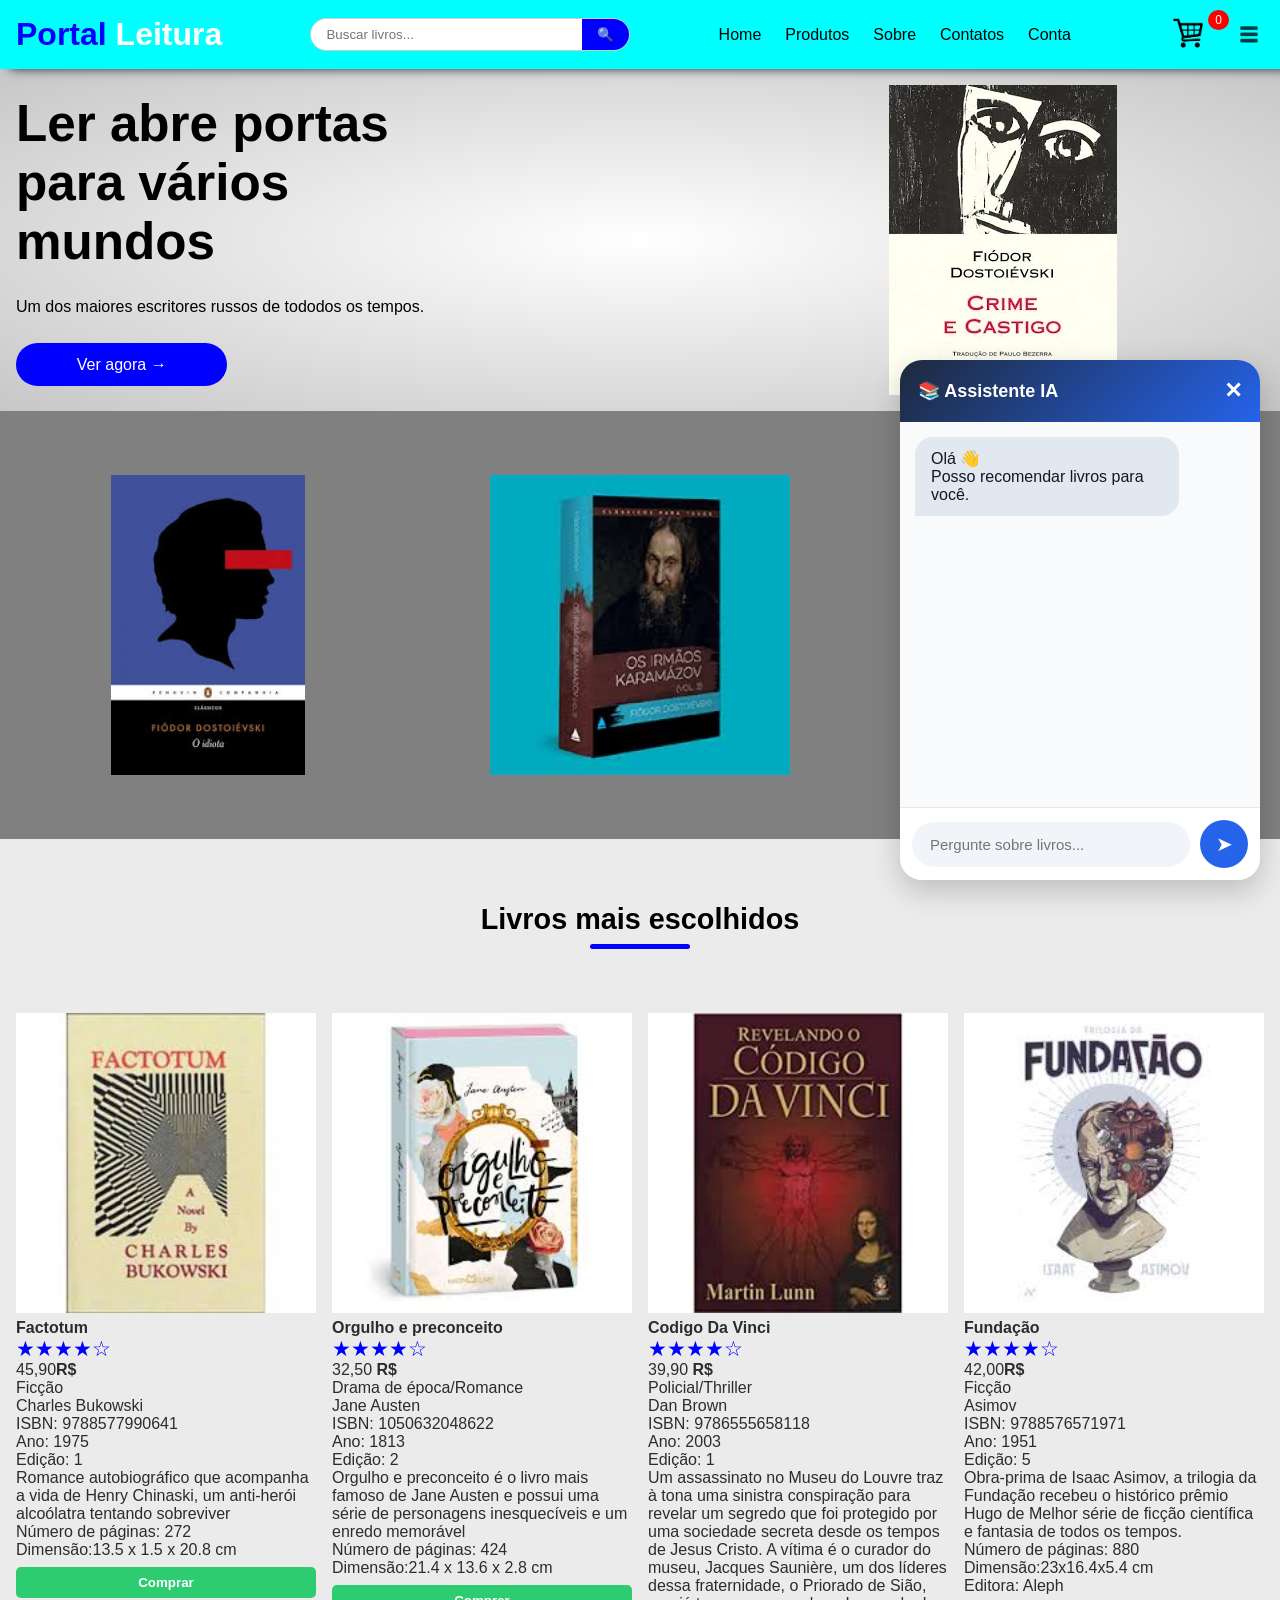
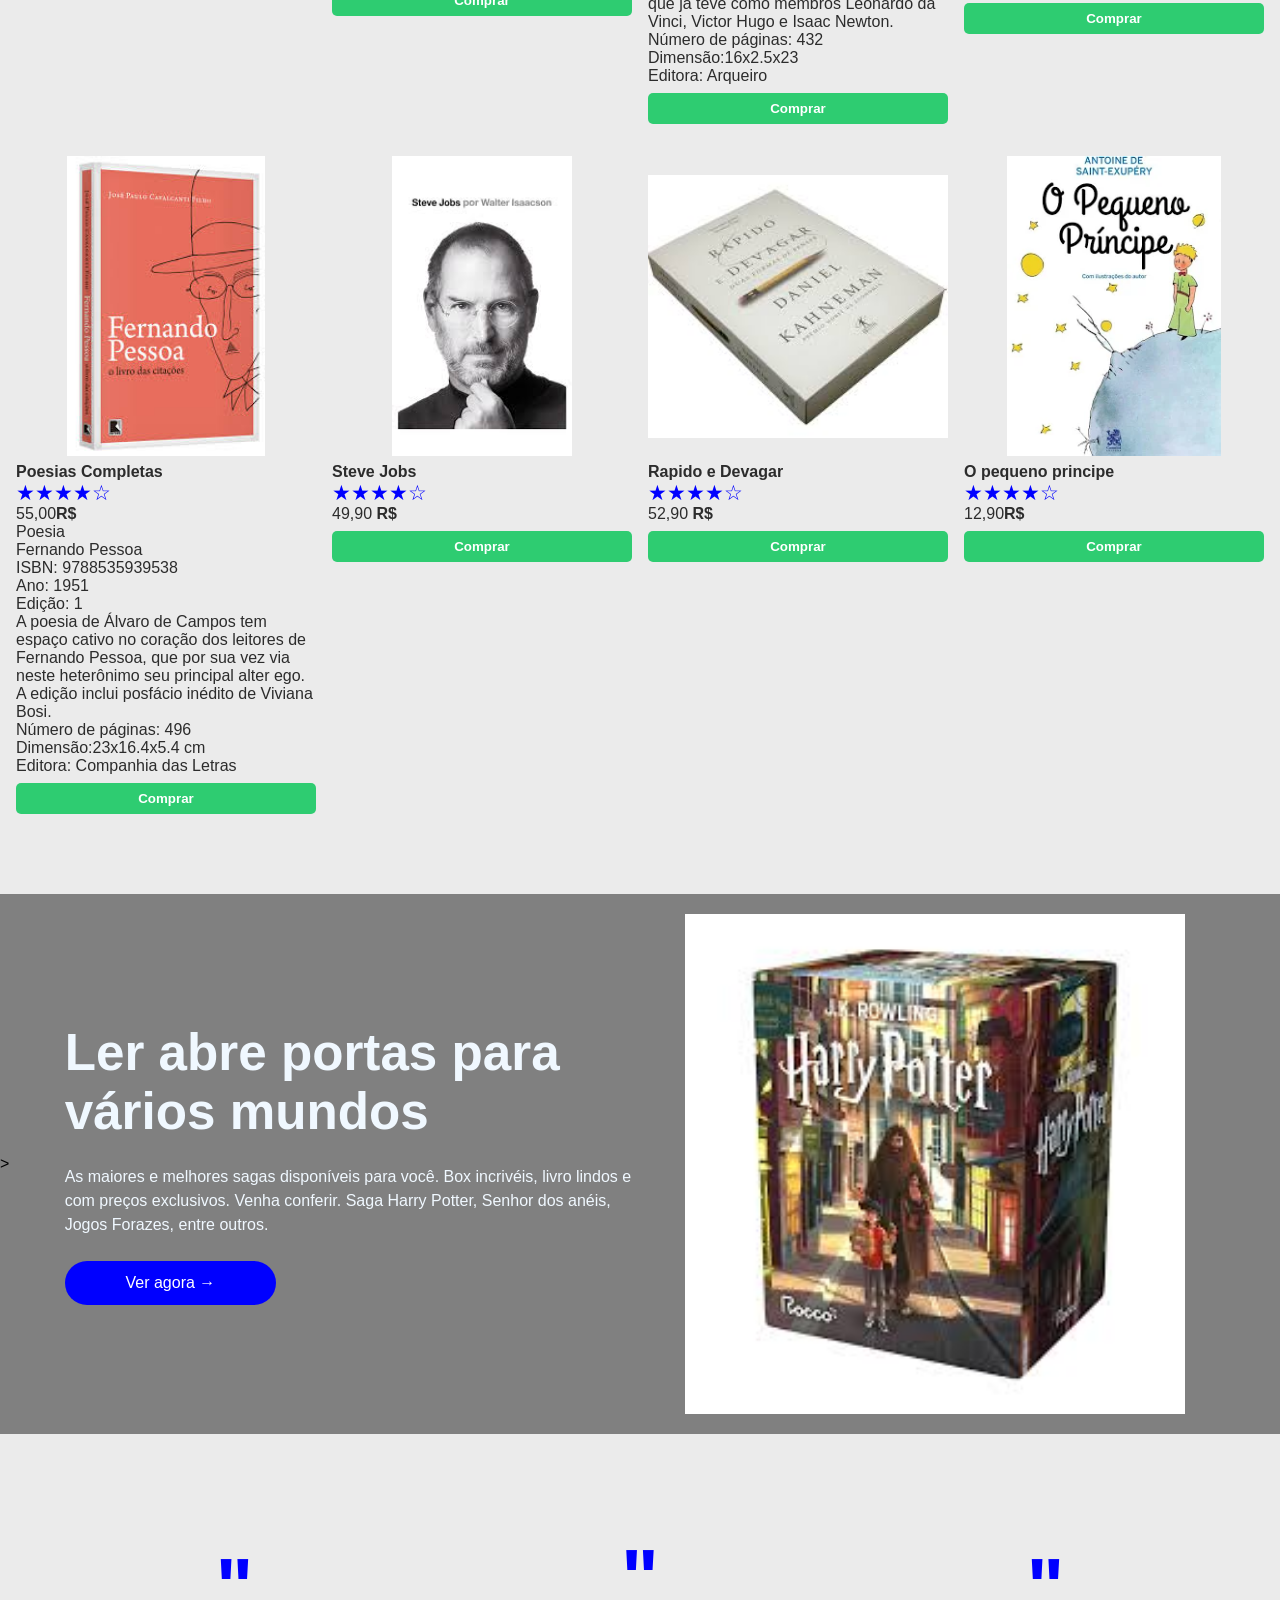
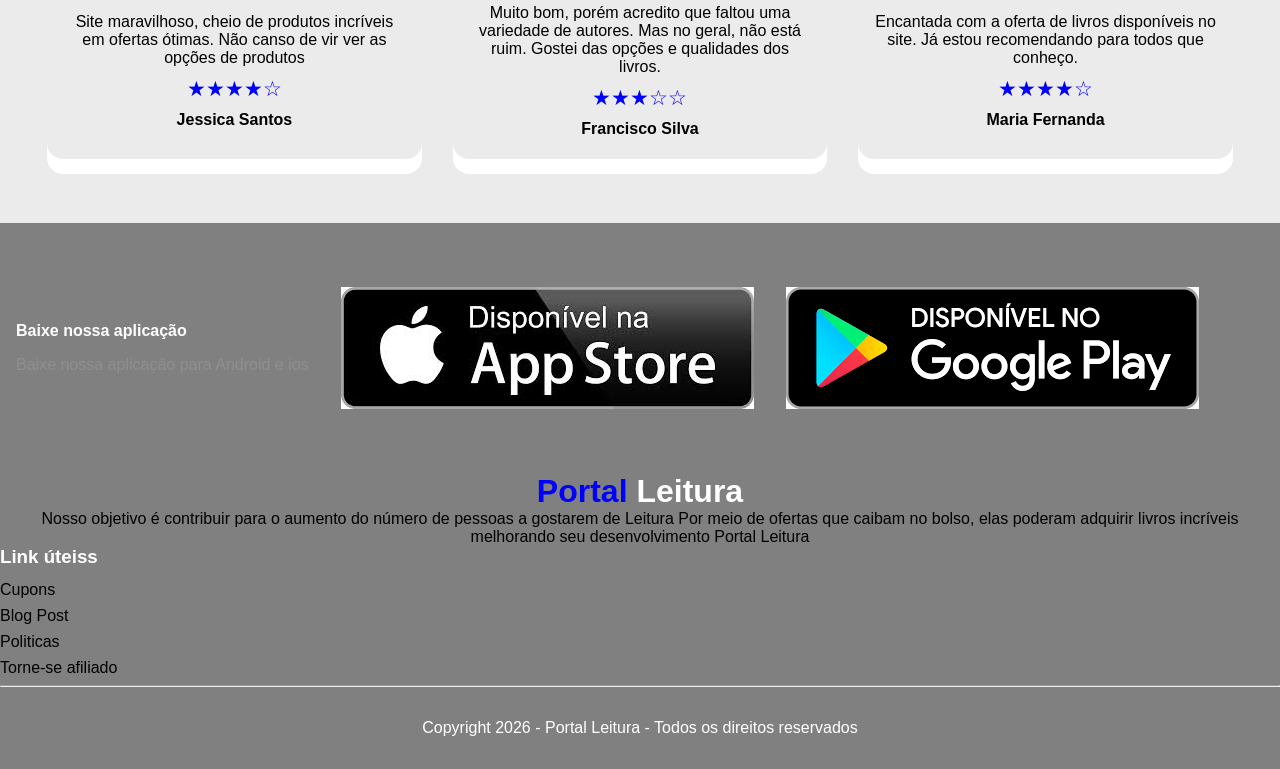
<file: Portal_Leitura/src/main/resources/static/index.html>
<!DOCTYPE html>
<html lang="en">
<head>
    <meta charset="UTF-8">
    <meta http-equiv="X-UA-Compatible" content="IE=edge">
    <meta name="viewport" content="width=device-width, initial-scale=1.0">
    <title>Portal Leitura</title>
    <link rel="stylesheet" href="Styles/style.css">
    <link rel="stylesheet" href="Styles/chatbot.css">
</head>
<body>
    <div class ="navbar">

    <div class ="header-inner-content">
        
        <h1  class="logo">Portal <span>Leitura</span></h1>
        <div class="search-container">
            <input type="text" id="searchInput" placeholder="Buscar livros...">
            <button class="search-button">🔍</button>
        </div>
    <nav>
        
        <ul>
            <li>Home</li>
            <li>Produtos</li>   
            <li>Sobre</li>
            <li>Contatos</li>
            <li>Conta</li>



        </ul>

    </nav>
    
    <div class="nav-icon-container">

        <div class="cart">
            <img src="imagens/carrinho.png" alt="Carrinho">
            <span id="cart-count">0</span>
        </div>
    
        <img src="imagens/menu.png" alt="Menu" class="menu-button">
    
    </div>
</div>
</div>
<header>
    <div class="header-inner-content">
        <div class ="header-bottom-side">
            <div class ="header-bottom-side-left">
                <h2>Ler abre portas para vários mundos</h2>
                <p>
                    Um dos maiores escritores russos de tododos os tempos.
                </p>
                <button>Ver agora &#8594;</button>
            </div>
            <div class ="header-bottom-side-right"></div>
            <img src ="imagens/dostoievski.jpg" alt ="">
        </div>

    </div>


</header>


<!-- main content-->
<main>
    <div class ="gray-background">
        <div class ="page-inner-content">
            <div class="cols cols-3">
    
                    <img src="imagens/o idiota.jpg" class="active">
                    <img src="imagens/irmaokaramasov.jpg">
                    <img src="imagens/noitesbrancas.jpg">
                </div>
    

        </div>
    </div>
    </div>
    <div>
        <div class ="page-inner-content">
            <h3 class ="section-title"> Livros mais escolhidos</h3>
            <div class ="subtitle-underline"></div>
            <div class ="cols cols-4">
                <div class = "livros">
                    <img src ="imagens/buckoviski.jpg">
                    <p class ="livro-nome">Factotum</p>
                    <p class ="rate">&#9733;&#9733;&#9733;&#9733;&#9734;</p>
                    <p class ="livro-preco"> 45,90<span>R$</span></p>
                    <p class ="livro-genero">Ficção</p>
                    <p class ="livro-autor">Charles Bukowski</p>
                    <p class ="livro-isbn">ISBN: 9788577990641</p>
                    <p class ="livro-ano"> Ano: 1975</p>
                    <p class ="livro-edicao">Edição: 1</p>
                    <p class ="livro-sinopse">Romance autobiográfico que acompanha a vida de Henry Chinaski,
                        um anti-herói alcoólatra tentando sobreviver</p>
                    <p class ="livro-paginas"> Número de páginas: 272</p>
                    <p class ="livro-dimensoes">Dimensão:13.5 x 1.5 x 20.8 cm</p>

                    <button class="buy-button"
                    data-name ="Factotum"
                    data-price = "45.90"
                    data-image ="imagens/buckoviski.jpg"
                    data-genero ="Ficcao"
                    data-autor ="Charles Bukowski"
                    data-isbn = "9788577990641"
                            data-ano ="1975"
                            data-edicao = "1"
                            data-sinopse="Romance autobiográfico de Bukowski sobre a vida de Chinaski"
                    data-pagina ="272"
                    data-dimensoes ="13.5x1.5x20.8">




                        Comprar</button>

                </div>

                <div class = "livros">
                    <img src ="imagens/janeausten.jpg">
                    <p class ="livro-nome">Orgulho e preconceito</p>
                    <p class ="rate">&#9733;&#9733;&#9733;&#9733;&#9734;</p>
                    <p class ="livro-preco"> 32,50<span> R$</span></p>
                    <p class ="livro-genero">Drama de época/Romance</p>
                    <p class ="livro-autor">Jane Austen</p>
                    <p class ="livro-isbn">ISBN: 1050632048622</p>
                    <p class ="livro-ano"> Ano: 1813</p>
                    <p class ="livro-edicao">Edição: 2</p>
                    <p class ="livro-sinopse">Orgulho e preconceito é o livro mais famoso de Jane Austen e possui uma série de personagens inesquecíveis e um enredo memorável</p>
                    <p class ="livro-paginas"> Número de páginas: 424</p>
                    <p class ="livro-dimensoes">Dimensão:21.4 x 13.6 x 2.8 cm </p>


                    <button class="buy-button"
                     data-name= "Orgulho e preconceito"
                     data-price ="32.50"
                     data-image="imagens/janeausten.jpg"
                     data-genero ="Drama de epoca, Romance"
                     data-isbn = "109877990532"
                     data-ano="1813"
                     data-edicao="2"
                     data-sinopse="Orgulho e preconceito é o livro mais famoso de Jane Austen e possui uma série de personagens inesquecíveis e um enredo memorável"
                     data-paginas="424"
                     data-dimensoes="21.4x13.6x2.8">

                     Comprar </button>

                </div>

                <div class = "livros">
                    <img src ="imagens/codigo da vinci.jpg">
                    <p class ="livro-nome">Codigo Da Vinci</p>
                    <p class ="rate">&#9733;&#9733;&#9733;&#9733;&#9734;</p>
                    <p class ="livro-preco"> 39,90<span> R$</span></p>
                    <p class ="livro-genero">Policial/Thriller</p>
                    <p class ="livro-autor">Dan Brown</p>
                    <p class ="livro-isbn">ISBN: 9786555658118</p>
                    <p class ="livro-ano"> Ano: 2003</p>
                    <p class ="livro-edicao">Edição: 1</p>
                    <p class ="livro-sinopse">Um assassinato no Museu do Louvre traz à tona uma sinistra conspiração para revelar um segredo que foi protegido por uma sociedade secreta desde os tempos de Jesus Cristo. A vítima é o curador do museu, Jacques Saunière, um dos líderes dessa fraternidade, o Priorado de Sião, que já teve como membros Leonardo da Vinci, Victor Hugo e Isaac Newton.</p>
                    <p class ="livro-paginas"> Número de páginas: 432</p>
                    <p class ="livro-dimensoes">Dimensão:16x2.5x23 </p>
                    <p class ="livro-editora"> Editora: Arqueiro</p>



                    <button class="buy-button"
                    data-name= "Codigo da Vinci"
                    data-price ="39.90"
                    data-image = "imagens/codigo da vinci.jpg"
                            data-genero ="Policial,Thriller"
                            data-isbn = "9786555658118"
                            data-ano="2003"
                            data-edicao="1"
                            data-sinopse="Um assassinato no Museu do Louvre traz à tona uma sinistra conspiração para revelar um segredo que foi protegido por uma sociedade secreta desde os tempos de Jesus Cristo. A vítima é o curador do museu, Jacques Saunière, um dos líderes dessa fraternidade, o Priorado de Sião, que já teve como membros Leonardo da Vinci, Victor Hugo e Isaac Newton"
                            data-paginas="432"
                            data-dimensoes="16x2.5x23"
                            data-editora="Arqueiro">
                    Comprar</button>

                </div>

                <div class = "livros">
                    <img src ="imagens/fundacao.jpg">
                    <p class ="livro-nome">Fundação</p>
                    <p class ="rate">&#9733;&#9733;&#9733;&#9733;&#9734;</p>
                    <p class ="livro-preco"> 42,00<span>R$</span></p>
                    <p class ="livro-genero">Ficção</p>
                    <p class ="livro-autor">Asimov</p>
                    <p class ="livro-isbn">ISBN: 9788576571971</p>
                    <p class ="livro-ano"> Ano: 1951</p>
                    <p class ="livro-edicao">Edição: 5</p>
                    <p class ="livro-sinopse">Obra-prima de Isaac Asimov, a trilogia da Fundação recebeu o histórico prêmio Hugo de Melhor série de ficção científica e fantasia de todos os tempos.</p>
                    <p class ="livro-paginas"> Número de páginas: 880</p>
                    <p class ="livro-dimensoes">Dimensão:23x16.4x5.4 cm </p>
                    <p class ="livro-editora"> Editora: Aleph</p>

                    <button class="buy-button"
                    data-name= "Fundacao"
                    data-price ="42.00"
                    data-image="imagens/fundacao.jpg"
                            data-genero ="Ficcao"
                            data-isbn = "9788576571971"
                            data-ano="1951"
                            data-edicao="5"
                            data-sinopse="Obra-prima de Isaac Asimov, a trilogia da Fundação recebeu o histórico prêmio Hugo de Melhor série de ficção científica e fantasia de todos os tempos"
                            data-paginas="880"
                            data-dimensoes="23x16.4x5.4"
                            data-editora="Aleph">



                    Comprar</button>
            </div>

            
                    <div class = "livros">
                        <img src ="imagens/fernando pessoa.jpg">
                        <p class ="livro-nome">Poesias Completas</p>
                        <p class ="rate">&#9733;&#9733;&#9733;&#9733;&#9734;</p>
                        <p class ="livro-preco"> 55,00<span>R$</span></p>
                        <p class ="livro-genero">Poesia</p>
                        <p class ="livro-autor">Fernando Pessoa</p>
                        <p class ="livro-isbn">ISBN: 9788535939538</p>
                        <p class ="livro-ano"> Ano: 1951</p>
                        <p class ="livro-edicao">Edição: 1</p>
                        <p class ="livro-sinopse">A poesia de Álvaro de Campos tem espaço cativo no coração dos leitores de Fernando Pessoa, que por sua vez via neste heterônimo seu principal alter ego. A edição inclui posfácio inédito de Viviana Bosi.</p>
                        <p class ="livro-paginas"> Número de páginas: 496</p>
                        <p class ="livro-dimensoes">Dimensão:23x16.4x5.4 cm </p>
                        <p class ="livro-editora"> Editora: Companhia das Letras</p>


                        <button class="buy-button"
                        data-name= "Poesias Completas"
                        data-price ="55.00"
                        data-image="imagens/fernando pessoa.jpg"
                                data-genero ="Poesia"
                                data-isbn = "9788535939538"
                                data-ano="1935"
                                data-edicao="1"
                                data-sinopse="A poesia de Álvaro de Campos tem espaço cativo no coração dos leitores de Fernando Pessoa, que por sua vez via neste heterônimo seu principal alter ego. A edição inclui posfácio inédito de Viviana Bosi"
                                data-paginas="496"
                                data-dimensoes="23x16.4x5.4"
                                data-editora="Companhia das Letras">


                        Comprar</button>
    
                    </div>
    
                    <div class = "livros">
                        <img src ="imagens/stevejobs.jpg">
                        <p class ="livro-nome">Steve Jobs</p>
                        <p class ="rate">&#9733;&#9733;&#9733;&#9733;&#9734;</p>
                        <p class ="livro-preco"> 49,90<span> R$</span></p>
                        <button class="buy-button"
                        data-name="Steve Jobs"
                        data-price="49.90"
                        data-image="imagens/stevejobs.jpg">

                                Comprar</button>
    
                    </div>
    
                    <div class = "livros">
                        <img src ="imagens/rapido e devagar.jpg">
                        <p class ="livro-nome">Rapido e Devagar</p>
                        <p class ="rate">&#9733;&#9733;&#9733;&#9733;&#9734;</p>
                        <p class ="livro-preco"> 52,90<span> R$</span></p>
                        <button class="buy-button"
                        data-name="Steve Jobs"
                        data-price="52.90"
                        data-image="imagens/rapido e devagar.jpg">Comprar</button>

                    </div>
    
                    <div class = "livros">
                        <img src ="imagens/pequeno principe.jpg">
                        <p class ="livro-nome">O pequeno principe</p>
                        <p class ="rate">&#9733;&#9733;&#9733;&#9733;&#9734;</p>
                        <p class ="livro-preco"> 12,90<span>R$</span></p>
                       <button class="buy-button"
                        data-name="O pequeno principe"
                        data-price="49.90"
                        data-image="imagens/pequeno principe.jpg">Comprar</button>
                        
        </div>

        <div id="side-cart" class="side-cart">

            <div class="cart-header">
                <h2>Seu Carrinho</h2>
                <span id="close-cart">✖</span>
            </div>
        
            <div id="cart-items"></div>
        
            <div class="cart-footer">
                <h3>Total: R$ <span id="cart-total">0</span></h3>
                <button id="btnFinalizar" class="checkout-btn"onclick="finalizarCompra()">Finalizar Compra</button>
            </div>
        
        </div>
        


        

    </div>




<div class = "gray-background">
    <div class="header-inner-content">>
        <div class ="header-bottom-side box-container">
            <div class ="header-bottom-side-left">
                <h2>Ler abre portas para vários mundos</h2>
                <p>
                   As maiores e melhores sagas disponíveis para você. Box incrivéis, livro lindos e com preços exclusivos. Venha conferir. 
                   Saga Harry Potter, Senhor dos anéis, Jogos Forazes, entre outros.  
                </p>
                <button>Ver agora &#8594;</button>
            </div>
            <div class ="header-bottom-side-right">
            <img src ="imagens/box.jpg" alt ="">
        </div>
        </div>

    </div>
</div>


    <div class="page-inner-content">
        <div class ="comentarios">
            <div class= "comentario">
                <p>"</p>
                <p>Site maravilhoso, cheio de produtos incríveis em ofertas ótimas. Não canso de vir ver as opções de produtos

                </p>
                <p class ="rate">&#9733;&#9733;&#9733;&#9733;&#9734;</p>
                <p> Jessica Santos </p>
            </div>

            <div class= "comentario">
                <p>"</p>
                <p>Muito bom, porém acredito que faltou uma variedade de autores. Mas no geral, não está ruim.
                    Gostei das opções e qualidades dos livros.

                </p>
                <p class ="rate">&#9733;&#9733;&#9733;&#9734;&#9734;</p>
                <p> Francisco Silva </p>
            </div>

            <div class= "comentario">
                <p>"</p>
                <p>Encantada com a oferta de livros disponíveis no site. Já estou recomendando para todos que conheço.
                </p>
                <p class ="rate">&#9733;&#9733;&#9733;&#9733;&#9734;</p>
                <p >Maria Fernanda </p>
            </div>
        </div>




    </div>
</main>

<footer class ="gray-background">
    <div class ="page-inner-content footer-content" >
        <div class="dowload-opcao">
            <p> Baixe nossa aplicação</p>
            <p> Baixe nossa aplicação para Android e ios</p>
        </div>
        <img src ="imagens/appstore.jpg" alt ="">
        <img src = "imagens/playsotre.png" alt="">

    </div>

    <div class = "logo-footer">
        <h1  class="logo">Portal <span>Leitura</span></h1>
        <p>Nosso objetivo é contribuir para o aumento do número de pessoas a gostarem de Leitura
            Por meio de ofertas que caibam no bolso, elas poderam adquirir livros incríveis melhorando seu desenvolvimento
            Portal Leitura
        </p>

    </div>

<div class ="links-footer">
    <h3>Link úteiss</h3>
    <ul>
        <li>Cupons</li>
        <li>Blog Post</li>
        <li> Politicas</li>
        <li> Torne-se afiliado</li>
    </ul>
</div>

<hr class ="page-inner-content">

<div class ="page-inner-content copyright" >
    <p> Copyright 2026 - Portal Leitura - Todos os direitos reservados</p>

</div>

</footer>

<script>
    const navbar = document.querySelector(".navbar");
    const menuButton = document.querySelector(".menu-button");

    menuButton.addEventListener('click',() =>{
        navbar.classList.toggle("show-menu");


    });

</script>

    <div id="chat-container">

        <div id="chat-header">

            <span>📚 Assistente IA</span>

            <span id="chat-close" onclick="toggleChat()">
            ✕
        </span>

        </div>

        <div id="chat-mensagens">

            <div class="mensagem-bot">
                Olá 👋<br>
                Posso recomendar livros para você.
            </div>

        </div>

        <div id="chat-input-area">

            <input
                    type="text"
                    id="chat-input"
                    placeholder="Pergunte sobre livros..."
            >

            <button
                    id="chat-send"
                    onclick="enviarMensagemChat()"
            >
                ➤
            </button>

        </div>

    </div>

<script src ="js/chatbot.js"></script>
<script src = "js/cart.js"></script>
<script src = "js/search.js"></script>

   
</body>
</html>
</file>
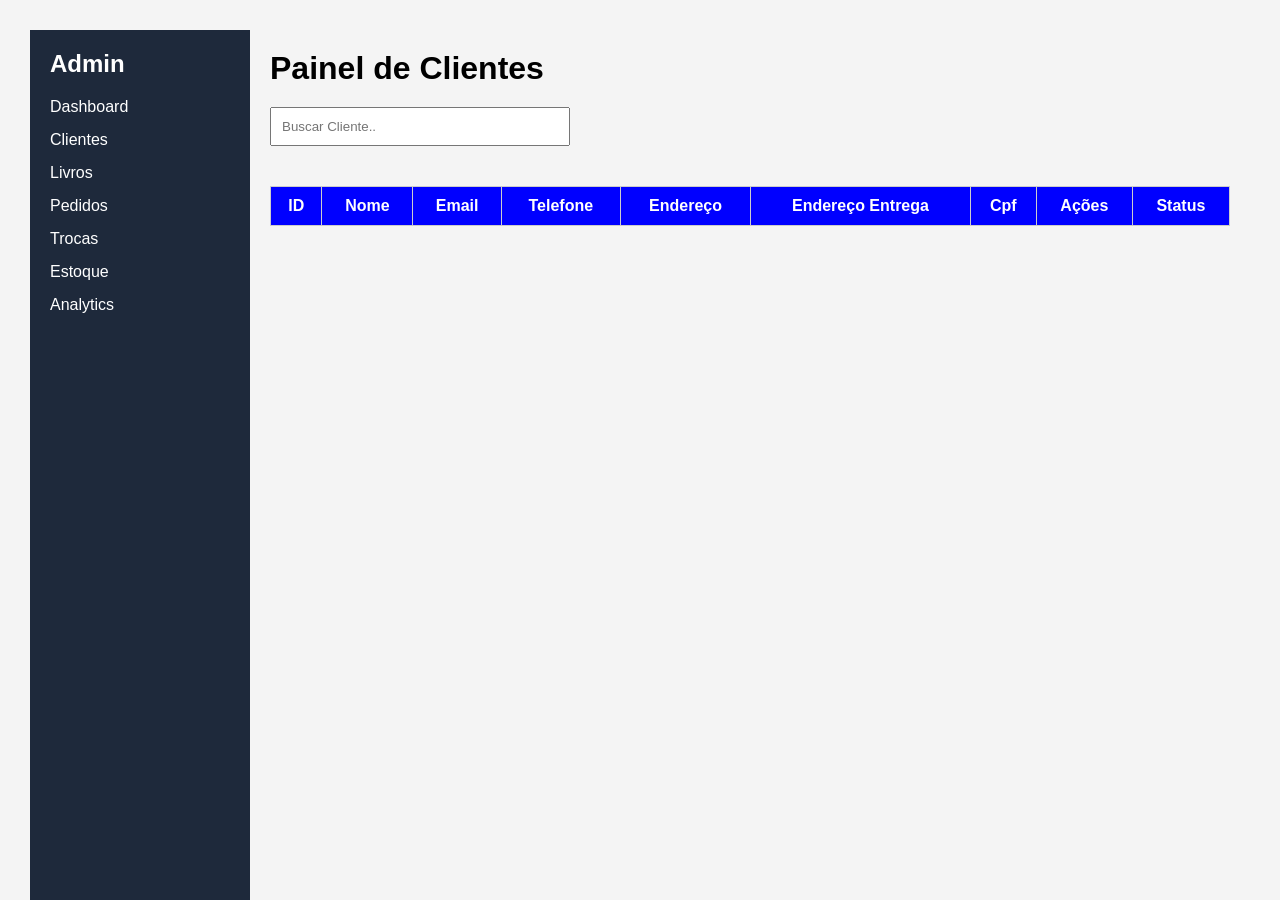
<file: Portal_Leitura/src/main/resources/static/admin.html>
<!DOCTYPE html>
<html lang="en">
<head>
    <meta charset="UTF-8">
    <meta http-equiv="X-UA-Compatible" content="IE=edge">
    <meta name="viewport" content="width=device-width, initial-scale=1.0">
    <title>Admin </title>
    <link rel="stylesheet" href="Styles/admin.css">
</head>

<body>

<div class="container">


    <aside class="sidebar" id="sidebar">
        <h2>Admin</h2>

        <ul>
            <li><a href="#">Dashboard</a></li>
            <li><a href="admin.html">Clientes</a></li>
            <li><a href="livro.html">Livros</a></li>
            <li><a href="adminvendas.html">Pedidos</a></li>
            <li><a href="trocas.html">Trocas</a></li>
            <li><a href="#">Estoque</a></li>
            <li><a href="analytics.html">Analytics</a></li>
        </ul>
    </aside>


    <main class="content">


        <button class="menu-toggle" onclick="toggleMenu()">☰</button>

        <h1>Painel de Clientes</h1>

        <input type="text" id="buscar" placeholder="Buscar Cliente..">

        <table>
            <thead>
            <tr>
                <th>ID</th>
                <th>Nome</th>
                <th>Email</th>
                <th>Telefone</th>
                <th>Endereço</th>
                <th>Endereço Entrega</th>
                <th> Cpf </th>
                <th>Ações</th>
                <th>Status</th>
            </tr>
            </thead>

            <tbody id="lista-clientes"></tbody>
        </table>

    </main>

</div>

<div id="modalEditar" style="display:none; position:fixed; top:0; left:0; width:100%; height:100%; background:rgba(0,0,0,0.5); justify-content:center; align-items:center;">

    <div style="background:white; padding:20px; border-radius:10px; width:300px;">

        <h2>Editar Cliente</h2>

        <input type="hidden" id="editId">

        <input type="text" id="editNome" placeholder="Nome"><br><br>
        <input type="email" id="editEmail" placeholder="Email"><br><br>
        <input type="text" id="editTelefone" placeholder="Telefone"><br><br>

        <button onclick="atualizar()">Salvar</button>
        <button onclick="fecharModal()">Cancelar</button>

    </div>

</div>


    <script src="js/admin.js"></script>


    </body>

</html>
</file>
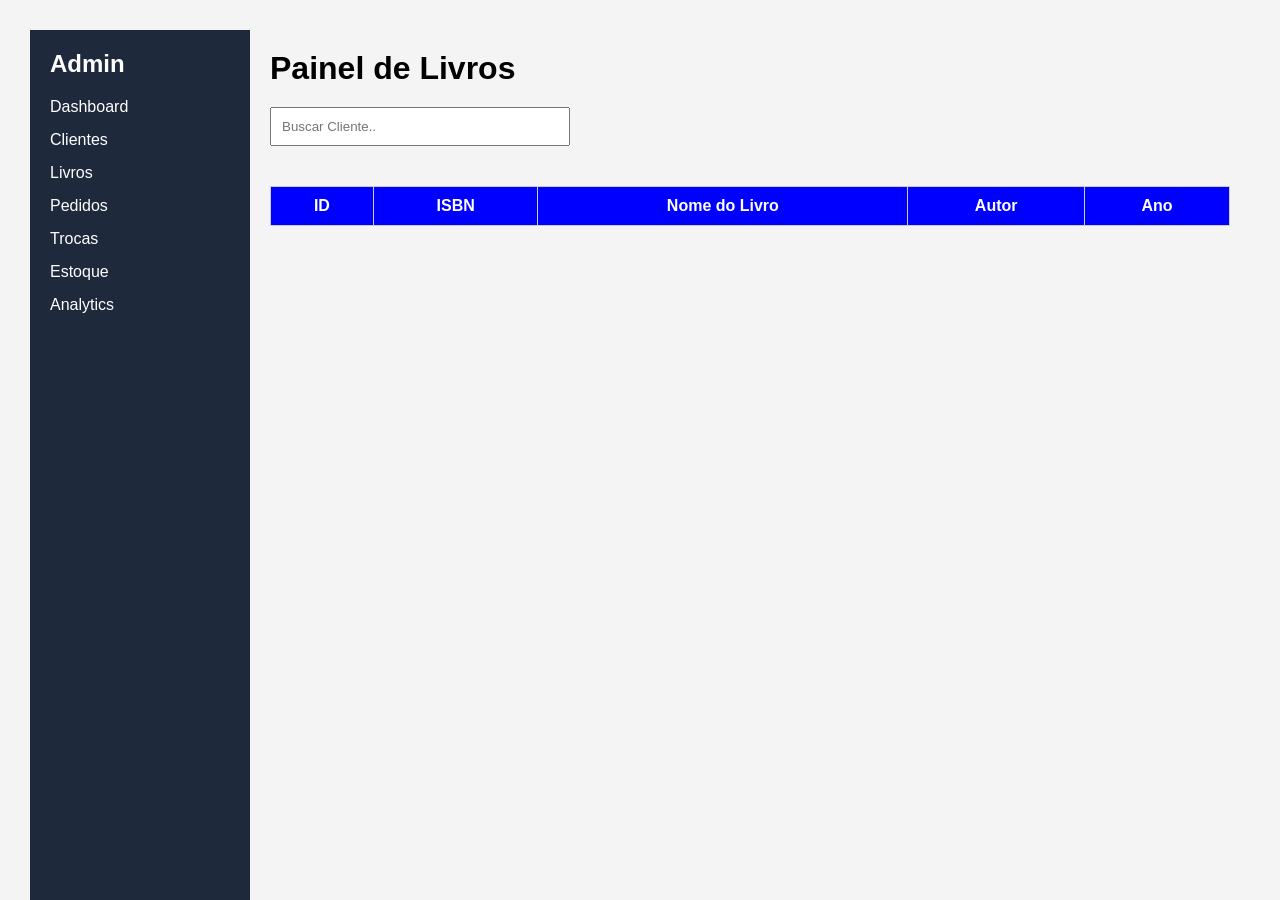
<file: Portal_Leitura/src/main/resources/static/livro.html>
<!DOCTYPE html>
<html lang="en">
<head>
    <meta charset="UTF-8">
    <meta http-equiv="X-UA-Compatible" content="IE=edge">
    <meta name="viewport" content="width=device-width, initial-scale=1.0">
    <title>Admin </title>
    <link rel="stylesheet" href="Styles/livros.css">
</head>

<body>

<div class="container">


    <aside class="sidebar" id="sidebar">
        <h2>Admin</h2>

        <ul>
            <li><a href="#">Dashboard</a></li>
            <li><a href="admin.html">Clientes</a></li>
            <li><a href="livro.html">Livros</a></li>
            <li><a href="adminvendas.html">Pedidos</a></li>
            <li><a href="trocas.html">Trocas</a></li>
            <li><a href="#">Estoque</a></li>
            <li><a href="analytics.html">Analytics</a></li>
        </ul>
    </aside>


    <main class="content">


        <button class="menu-toggle" onclick="toggleMenu()">☰</button>

        <h1>Painel de Livros</h1>

        <input type="text" id="buscar" placeholder="Buscar Cliente..">

        <table>
            <thead>
            <tr>
                <th>ID</th>
                <th>ISBN</th>
                <th>Nome do Livro</th>
                <th>Autor</th>
                <th>Ano</th>
            </tr>
            </thead>


            <tbody id="lista-livros"></tbody>
        </table>

    </main>

</div>


<script src="js/livros.js"></script>


</body>
</html>
</file>
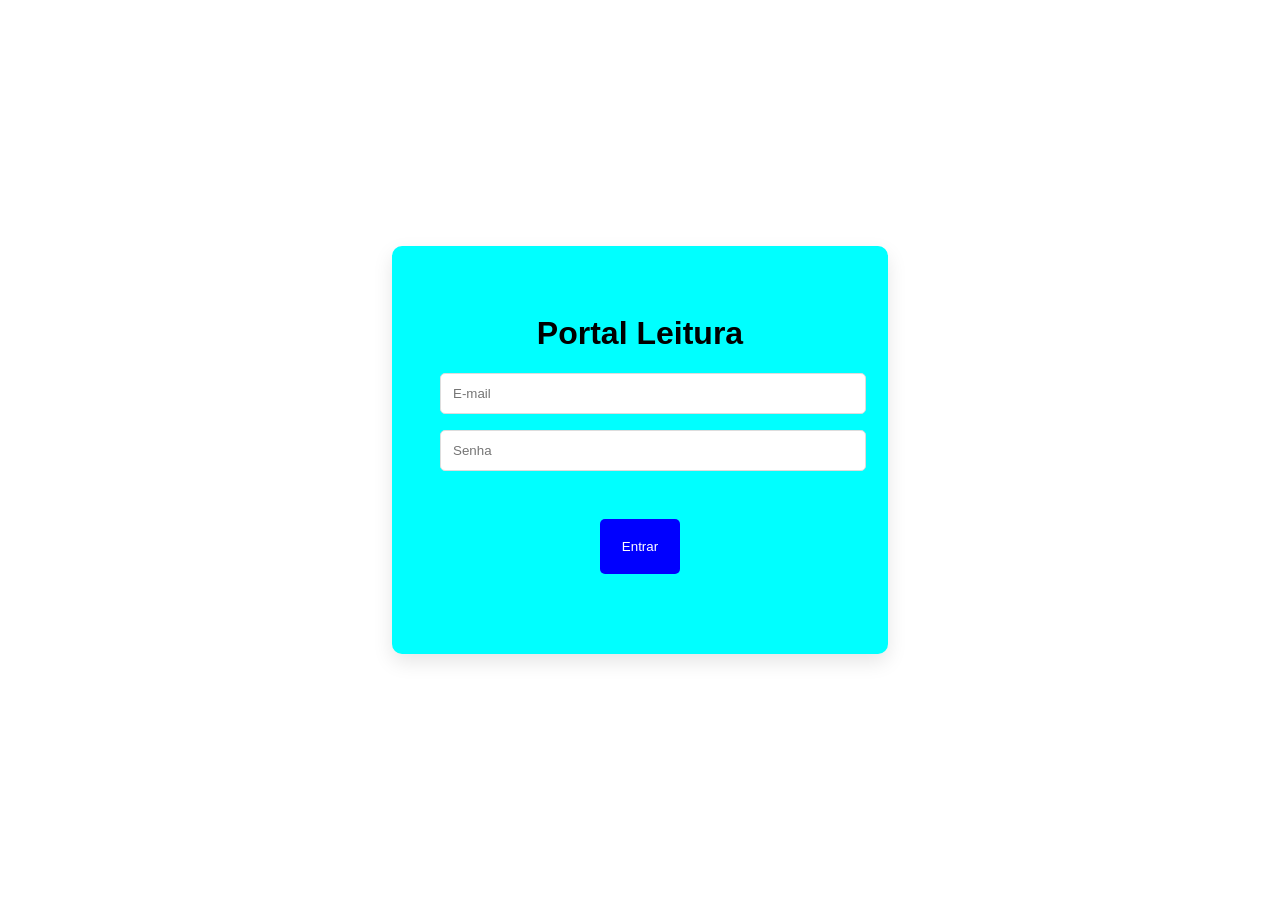
<file: Portal_Leitura/src/main/resources/static/login.html>
<!DOCTYPE html>
<html lang="pt-br">

<head>
    <meta charset="UTF-8">
    <meta name="viewport" content="width=device-width, initial-scale=1.0">
    <title>Login</title>
    <link rel="stylesheet" href="Styles/login.css">
</head>

<body>
<div class="login-container">
    <h1>Portal Leitura</h1>

    <form onsubmit="login(event)">
        <input type="text" id="email" name="email" placeholder="E-mail" required>
        <input type="password" id="senha" name="senha" placeholder="Senha" required>

        <button type="submit">Entrar</button>
    </form>
</div>

<script src ="js/login.js"></script>


</body>

</html>
</file>
<file: Portal_Leitura/src/main/resources/static/Styles/style.css>
* {
    box-sizing: border-box;
    padding: 0;
    margin: 0;
}

body {
    font-family: "arial";
}

/*header*/
.header-inner-content{
    max-width:1300px;
    margin-left:auto;
    margin-right:auto;
    display:flex;
    align-items:center;
    justify-content:space-between;
}


.navbar {
    background-color: aqua;
    padding: 1rem;
    position: sticky;
    top: 0;
    box-shadow: 10px 0px 10px #2c2c2c;
    z-index: 99;

}
    
.navbar>div{
    display: flex;
    align-items:center;
    justify-content: space-between;
    position: relative;
}

.logo {
    color:blue;
}

.logo span{
    color: white;
}

nav ul{
    display: flex;
    list-style: none;
    align-items: center;
}

.nav-icon-container{
        display:flex;
        align-items:center;
        gap:15px;
        margin-left:20px;
    }

.nav-icon-container img{
    width: 30px;
    cursor: pointer;
}

.nav-icon-container img:first-child{
    margin-right: 1rem;

}
nav ul li{
    color: black;
    margin-right: 1.5rem;
    cursor: pointer;

}
nav ul li:hover{
    transform: translateY(-5px);
    transition: all 0.2s;
    font-weight: bold;

}
.menu.button{

    display:none;
}

header{
   background-image: radial-gradient(#fff,#c7c7c7)
}

.header-bottom-side{
    display: flex;
    align-items: center;
    justify-self: center;
    padding:1rem;
}
.header-bottom-side-left{
    height: 100%;
    flex-basis: 50%;

}
.header-bottom-side-left h2{
    font-size: 3.2rem;
    margin-bottom: 1.5rem;

}

.header-bottom-side-left p{
    line-height:1.5rem;
    margin-bottom: 1.5em;


}
.header-bottom-side-left button{
    background-color: blue;
    border:none;
    cursor: pointer;
    padding: 0.8rem 3.8rem;
    border-radius: 9999px;
    color: white;
    font-weight: 500;
    font-size: 1rem;
    transition: all 0.2;

}

.header-bottom-side-left button:hover{
    background-color: blue;


}


.header-bottom-side-right{
    flex-basis: 50%;
    display: flex;
    justify-content: center;

}
.header-bottom-side-right img{
    width: 115%;

}

/* Media Queries*/
@media (max-width: 800px){


    .logo{
        font-size: 1.2rem;

    }
.menu.button{
    display:block;
}
    .header-bottom-side{
        flex-direction: column;
        text-align: center;
        padding-top: 4rem;
    }

    nav{
        position: absolute;
        background-color: aqua;
        width: 100%;
        top: 46px;
       display: none;
    }

    .show-menu nav{
        display:block;
    }
    nav ul{
        flex-direction: column;
    }
    nav ul li{
        text-align: center;
        padding: 0.8rem;
        font-size: 1rem
    }
}

/*media query*/

@media (max-width: 800px){
    .section-title{
        font-size: 1rem;
    }
    .cols-3{

        grid-template-columns: repeat(1,1fr);

    }
    .cols-4{

        grid-template-columns: repeat(2,1fr);
        
}
    .livro-nome, .livro-preco, .rate{
        max-height: 1rem;
        overflow: hidden;
        font-size: 0.8rem;


    }

    .box-container{
        flex-direction: column-reverse;


    }
    .box-container img{
        margin-bottom: 4rem;
    }


}


/*header*/
/*main content*/


/*comentarios*/
.comentarios{
    display: flex;
    padding: 4rem 1rem;
    justify-content: space-evenly;

}
.comentario{
    display:flex;
    flex-direction: column;
    align-items: center;
    justify-content: center;
    flex-basis: 30%;
    text-align: center;
    box-shadow: 0.0 15px white;
    padding: 1rem;
    border-radius: 1rem;
    cursor: pointer;
    transition: all 0.2s;
}

.comentario:hover{
    transform: translateY(-5px);


}
.comentario p{
    margin: 5px 0;

}
.comentario p:first-child{
    font-weight: bold;
    font-size: 5rem;
    color: blue;
    margin-top: 3rem;
    line-height: 2rem;


}


.comentario p:last-child{
    font-weight: bold;

}
/* media querie*/

@media (max-width: 800px){
.comentarios{
    flex-direction: :column;;

}
.comentario{
    margin-bottom: 1.2rem;
    }
}

/*footer*/
.footer-content{
    display: flex;
    align-items: center;
    color: #8f8f8f;
    padding: 4rem 1rem;
    gap: 2rem;
}
.dowload-opcao>*{
    margin: 1rem 0;

}
.dowload-opcao>p:first-child{
   font-weight: bold;
   color: white;

}
.dowload-opcao>div{
    display:flex;

}
.dowload-opcao>div img{
    width: 180px;

}
.logo-footer{
    text-align: center;

}
.links-footer h3{
    color:#fff;
    margin-bottom:0.8rem;
}
.links-footer ul{
    list-style:non e;

}

.links-footer ul li{
    margin-bottom: 0.5rem;
    cursor: pointer;


}
.copyright{
    color:#fff;
    padding: 2rem 0;
    text-align: center;


}


@media (max-width: 880px){

    .footer-content{
        display: inlin;
        font-size: 0.8rem;


    }
    .footer-content>div{

        padding: 1rem;

    }
    .dowload-opcao>div{
        display: inline;
    }

    .dowload-opcao>div img{
        width: 120px;



    }
    .copyright{
        color:#fff;
        padding: 2rem 0;
        text-align: center;
    }
}

main{

    background-color: #ebebeb;
}
.gray-background{
    background-color: grey;

}
.page-inner-content{
    max-width: 1280px;
    margin: 0 auto;

}
.cols{
    display: grid;
    justify-content:space-evenly;
    padding: 4rem 1rem;

}
.cols-3{
    grid-template-columns: repeat(3, 1fr);
    gap: 3rem;
}
.cols-3 img{
    width: 100%;
    height: 300px;      
    object-fit: contain;  
}

.cols-4 img{
    width: 100%;
    height: 300px;      
    object-fit: contain;  
}
.cols-4{
    grid-template-columns: repeat(4,1fr);
    gap: 1rem;
}
.cols>div{
    cursor: pointer;
    transition: all 0.2s;

}
.cols>*:hover{

    transform: translateY(-5px);
}
.section-title{
    text-align: center;
    margin-top: 4rem;
    font-size: 1.8rem;

}

.subtitle-underline{
    width:100px;
    height: 5px;
    background-color: blue;
    border-radius: 9999px;
    margin: 8px auto 0 auto;
}

.livros{
    color: #2c2c2c;
    margin-bottom: 1rem;
    display: flex;
    flex-direction: column;

}
.livro-nome{
    font-weight: 600;
    margin-top: 0.4rem;

}

.buy-button{
    background-color: #2ecc71;
    color: white;
    border: none;
    padding: 8px 15px;
    margin-top: 8px;
    cursor: pointer;
    border-radius: 5px;
    font-weight: bold;
}

.btn-comprar:hover{
    background-color: #27ae60;
}
.rate{
    color: blue;
    font-size: 1.3rem;
}

.livro-preco span{
    font-weight: 600;

}
.box-container{
    color: aliceblue;
    max-width: 1200px;
    margin: 0 auto;
    padding: 20px;
}


.box-container img{
    max-width: 500px;
}

.cart{
    position: relative;
}

#cart-count{
    position: absolute;
    top: -8px;
    right: -10px;
    background: red;
    color: white;
    font-size: 12px;
    padding:3px 7px;
    border-radius:50%;
}



.search-container{
    display:flex;
    margin: 0 30px;
    align-items:center;
    background:white;
    border-radius:25px;
    border:1px solid #ccc;
    overflow:hidden;
    width:320px;
}

#searchInput{
    flex:1;
    padding:8px 15px;
    border:none;
    outline:none;
}

.search-button{
    background:blue;
    color:white;
    border:none;
    padding:8px 15px;
    cursor:pointer;
}



.side-cart{
    position: fixed;
    top: 0;
    right: -400px;
    width: 350px;
    height: 100%;
    background: white;
    box-shadow: -3px 0 10px rgba(0,0,0,0.2);
    padding: 20px;
    transition: 0.4s;
    z-index: 1000;
}

.side-cart.open{
    right: 0;
}

.cart-header{
    display: flex;
    justify-content: space-between;
    align-items: center;
}

#close-cart{
    font-size: 20px;
    cursor: pointer;
}

#cart-items{
    max-height: 400px;
    overflow-y: auto;
}
.cart-footer{
    position: absolute;
    bottom: 20px;
    width: 90%;
}

.checkout-btn{
    width: 100%;
    padding: 10px;
    background: black;
    color: white;
    border: none;
    cursor: pointer;
}

.side-cart{
    position: fixed;
    right: -400px;
    top: 0;
    width: 350px;
    height: 100vh;
    background: white;
    box-shadow: -2px 0 10px rgba(0,0,0,0.2);
    transition: right 0.3s;
    display: flex;
    flex-direction: column;
}

.side-cart.open{
    right: 0;
}

.side-cart.open{
    right: 0;
}

.cart-header{
    display: flex;
    justify-content: space-between;
    align-items: center;
}

#close-cart{
    cursor: pointer;
    font-size: 20px;
}
.cart-img{
    width:60px;
    height:80px;
    object-fit:cover;
}
#cart-items{
    max-height: 400px;
    overflow-y: auto;
}


.form-container{
    background-color: rgb(0, 255, 221);


}

#clientecadastro{
    box-sizing: border-box;
    padding: 0;
    margin: 0;
    justify-content: center;
    align-items: center;
    background-color:white;


}
.container{
    width:100%;
    mini-height: 100vh;
    height: auto;
    display: flex;
    box-shadow: 5px 5px 10px rgba(0,0,0,0.212);
    margin:auto;

}
.form-image{
    width:50%;
    display: flex;
    justify-content: center;
    align-items: center;
    background-color: #fde3a7d7;
    padding: 1rem;
}

.form-image img{
    width: 31rem;
    

}

.form{
    width: 50%;
   display: flex;
    flex-direction: column;
    justify-content: flex-start; /* Alinha os itens no topo */
    background-color: white;
    padding: 3rem;

    

}
.form-header{
    margin-bottom: 3rem;
    display: flex;
    justify-content: space-between;

}

.login-button{
    display: flex;
    align-items: center;
}

.login-button button{
    border: none;
    background-color:aqua;
    padding: 0.4rem 1rem;
    border-radius: 5px;
    cursor: pointer;

}

.login-button button:hover{
    background-color: aquamarine;

}
.login-button button a{
    text-decoration: none;
    font-weight: 500;
    color: black;
}
.form-header h1::after{
    content:"";
    display:block;
    width: 5rem;
    height: 0.3rem;
    background-color:aqua;
    margin:auto;
    position:absolute;
    border-radius:10px;

}

.input-group{
display: flex;
flex-wrap: wrap;
justify-content: space-between;
padding: 1rem 0;

}

.input-box{

    display: flex;
    flex-direction: column;
    margin-bottom: 1.1rem;
    
}

.input-box input{
    width: 100%;
    border:none;
    padding: 0.3rem 1.0rem;
    border-radius: 10px;
    box-shadow: 1px 1px 6px #0000001c;
}
.input-box input:hover{

    background-color: #eeeeee75;
}

.input-box input:focus-visible{
    outline: 1px solid aqua;

}
.input-box label{
    font-size: 0.75rem;
    font-weight: 600;
    color:#2c2c2c;

}

.input-box input::placeholder{

    color: black;

}
.continue-button button{
    width: 100%;
    margin-top: 2.5rem;
    border: none;
    background-color: aqua;
    padding: 0.62rem;
    border-radius: 5px;
    cursor:pointer;
}
.continue-button button:hover{
    background-color: green;

}
.continue-button button:hover a {
    text-decoration: none;
    font-size:0.93rem;
    font-weight: 500;
    color: white
}

@media screen and (max-width: 768px) {
    .form-image{
        display: none;
    }

.container{
    width:50%;
}
.form{
    width:100%;
    }
}
@media screen and (max-width:1064px){
    .container{
        width:90%;
        height: auto;

    }
    .input-group{
        flex-direction: column;
        overflow-y: scroll;
        max-height: 10rem;

    }
}
</file>
<file: Portal_Leitura/src/main/resources/static/Styles/chatbot.css>
#chat-container {

    position: fixed;

    bottom: 20px;
    right: 20px;

    width: 360px;
    height: 520px;

    background: #ffffff;

    border-radius: 22px;

    box-shadow:
            0 10px 30px rgba(0,0,0,0.2);

    overflow: hidden;

    display: flex;
    flex-direction: column;

    z-index: 999999;

    font-family: Arial, sans-serif;

    transition: all 0.3s ease;
}

#chat-container.fechado {

    height: 70px;
}

#chat-header {

    background: linear-gradient(
            135deg,
            #1e293b,
            #2563eb
    );

    color: white;

    padding: 18px;

    display: flex;

    justify-content: space-between;

    align-items: center;

    font-size: 18px;

    font-weight: bold;
}

#chat-close {

    cursor: pointer;

    font-size: 22px;

    transition: 0.2s;
}

#chat-close:hover {

    transform: scale(1.2);
}

#chat-mensagens {

    flex: 1;

    padding: 15px;

    overflow-y: auto;

    background: #f8fafc;

    display: flex;

    flex-direction: column;

    gap: 10px;
}

.mensagem-user {

    align-self: flex-end;

    background: #2563eb;

    color: white;

    padding: 12px 16px;

    border-radius: 18px 18px 0 18px;

    max-width: 80%;

    word-wrap: break-word;
}

.mensagem-bot {

    align-self: flex-start;

    background: #e2e8f0;

    color: #111827;

    padding: 12px 16px;

    border-radius: 18px 18px 18px 0;

    max-width: 80%;

    word-wrap: break-word;
}

#chat-input-area {

    display: flex;

    align-items: center;

    padding: 12px;

    background: white;

    border-top: 1px solid #e5e7eb;
}

#chat-input {

    flex: 1;

    border: none;

    background: #f1f5f9;

    border-radius: 999px;

    padding: 14px 18px;

    outline: none;

    font-size: 15px;
}

#chat-send {

    width: 48px;
    height: 48px;

    margin-left: 10px;

    border: none;

    border-radius: 50%;

    background: #2563eb;

    color: white;

    font-size: 20px;

    cursor: pointer;

    transition: 0.2s;
}

#chat-send:hover {

    transform: scale(1.08);

    background: #1d4ed8;
}

#chat-container.fechado #chat-mensagens,
#chat-container.fechado #chat-input-area {

    display: none;
}
</file>
<file: Portal_Leitura/src/main/resources/static/Styles/admin.css>
body{
    font-family: Arial;
    background: #f4f4f4;
    padding: 30px;

}

h1{
margin-bottom: 20px
}

input{
    padding: 10px;
    width: 300px;
    margin-bottom: 20px;

}

table{
    width: 100%;
    border-collapse:collapse;
    background:aqua:
}

th, td{
    padding: 12px;
    border-bottom: 1px solid #ddd;
    text-align:left;
}

th{
    background: blue;
    color: white;

}

button{
    padding: 6px 10px;
    border: none;
    cursor: pointer;

}

.editar{
background: #3498db
}
.deletar{
    background: #e74c3c;
    color: white;
}

    .modal{

    display:none;
    position:fixed;
    top:0;
    left:0;
    width:100%;
    height:100%;
    background:rgba(0,0,0,0.5);
    justify-content:center;
    align-items:center;

    }

    .modal-content{

    background:white;
    padding:20px;
    border-radius:8px;
    width:300px;

    }

    * {
        margin: 0;
        padding: 0;
        box-sizing: border-box;
    }

    body {
        font-family: Arial, sans-serif;
    }

    /* LAYOUT */
    .container {
        display: flex;
    }


    .sidebar {
        width: 220px;
        height: 100vh;
        background: #1e293b;
        color: white;
        padding: 20px;
        position: fixed;
        transition: 0.3s;
    }

    .sidebar h2 {
        margin-bottom: 20px;
    }

    .sidebar ul {
        list-style: none;
    }

    .sidebar ul li {
        margin: 15px 0;
    }

    .sidebar ul li a {
        color: white;
        text-decoration: none;
        transition: 0.2s;
    }

    .sidebar ul li a:hover {
        color: #38bdf8;
    }

    /* CONTEÚDO */
    .content {
        margin-left: 220px;
        padding: 20px;
        width: 100%;
    }


    table {
        width: 100%;
        border-collapse: collapse;
        margin-top: 20px;
    }

    table, th, td {
        border: 1px solid #ccc;
    }

    th, td {
        padding: 10px;
        text-align: center;
    }

    /* BOTÃO MOBILE */
    .menu-toggle {
        display: none;
        font-size: 22px;
        background: none;
        border: none;
        margin-bottom: 10px;
    }

    /* RESPONSIVO */
    @media (max-width: 768px) {

        .sidebar {
            left: -220px;
        }

        .sidebar.active {
            left: 0;
        }

        .content {
            margin-left: 0;
        }

        .menu-toggle {
            display: block;
        }
    }
</file>
<file: Portal_Leitura/src/main/resources/static/Styles/livros.css>
body{
    font-family: Arial;
    background: #f4f4f4;
    padding: 30px;

}

h1{
margin-bottom: 20px
}

input{
    padding: 10px;
    width: 300px;
    margin-bottom: 20px;

}

table{
    width: 100%;
    border-collapse:collapse;
    background:aqua:
}

th, td{
    padding: 12px;
    border-bottom: 1px solid #ddd;
    text-align:left;
}

th{
    background: blue;
    color: white;

}

button{
    padding: 6px 10px;
    border: none;
    cursor: pointer;

}

.editar{
background: #3498db
}
.deletar{
    background: #e74c3c;
    color: white;
}

    .modal{

    display:none;
    position:fixed;
    top:0;
    left:0;
    width:100%;
    height:100%;
    background:rgba(0,0,0,0.5);
    justify-content:center;
    align-items:center;

    }

    .modal-content{

    background:white;
    padding:20px;
    border-radius:8px;
    width:300px;

    }

    * {
        margin: 0;
        padding: 0;
        box-sizing: border-box;
    }

    body {
        font-family: Arial, sans-serif;
    }

    /* LAYOUT */
    .container {
        display: flex;
    }


    .sidebar {
        width: 220px;
        height: 100vh;
        background: #1e293b;
        color: white;
        padding: 20px;
        position: fixed;
        transition: 0.3s;
    }

    .sidebar h2 {
        margin-bottom: 20px;
    }

    .sidebar ul {
        list-style: none;
    }

    .sidebar ul li {
        margin: 15px 0;
    }

    .sidebar ul li a {
        color: white;
        text-decoration: none;
        transition: 0.2s;
    }

    .sidebar ul li a:hover {
        color: #38bdf8;
    }

    /* CONTEÚDO */
    .content {
        margin-left: 220px;
        padding: 20px;
        width: 100%;
    }


    table {
        width: 100%;
        border-collapse: collapse;
        margin-top: 20px;
    }

    table, th, td {
        border: 1px solid #ccc;
    }

    th, td {
        padding: 10px;
        text-align: center;
    }

    /* BOTÃO MOBILE */
    .menu-toggle {
        display: none;
        font-size: 22px;
        background: none;
        border: none;
        margin-bottom: 10px;
    }

    /* RESPONSIVO */
    @media (max-width: 768px) {

        .sidebar {
            left: -220px;
        }

        .sidebar.active {
            left: 0;
        }

        .content {
            margin-left: 0;
        }

        .menu-toggle {
            display: block;
        }
    }
</file>
<file: Portal_Leitura/src/main/resources/static/Styles/login.css>
body{
    display: grid;
    Justify-content: center;
    align-items: center;
    height: 100vh;
    margin: 0;
    padding:0;
    background-color: white;
    font-family: Arial, sans-serif;

}

.login-container{
    background-color:aqua;
    padding: 3rem;
     border-radius: 10px;
     box-shadow: 0 8px 20px rgba(0, 0, 0, 0.1);
         width: 100%;
         max-width: 400px;
         text-align: center;

}
.logo {
    color:blue;
}

.logo span{
    color: white;
}

.login-container button{
    width:20%;
    padding:20px;
    margin: 2rem;
    background-color: blue;
    color: white;
    border:none;
    border-radius:5px;
    cursor: pointer;
}
.login-container button:hover{

    background-color: white;
}

.login-container input{

     width: 100%;
        padding: 12px;
        margin-bottom: 1rem;
        border: 1px solid #ddd;
        border-radius: 5px;

}
.login-container input:hover{

    background-color: #EAEAE2;

}

input:focus {
    border-bottom: 3px solid aqua;
}

.form input:: placeholder{

 color: black;

}
</file>
